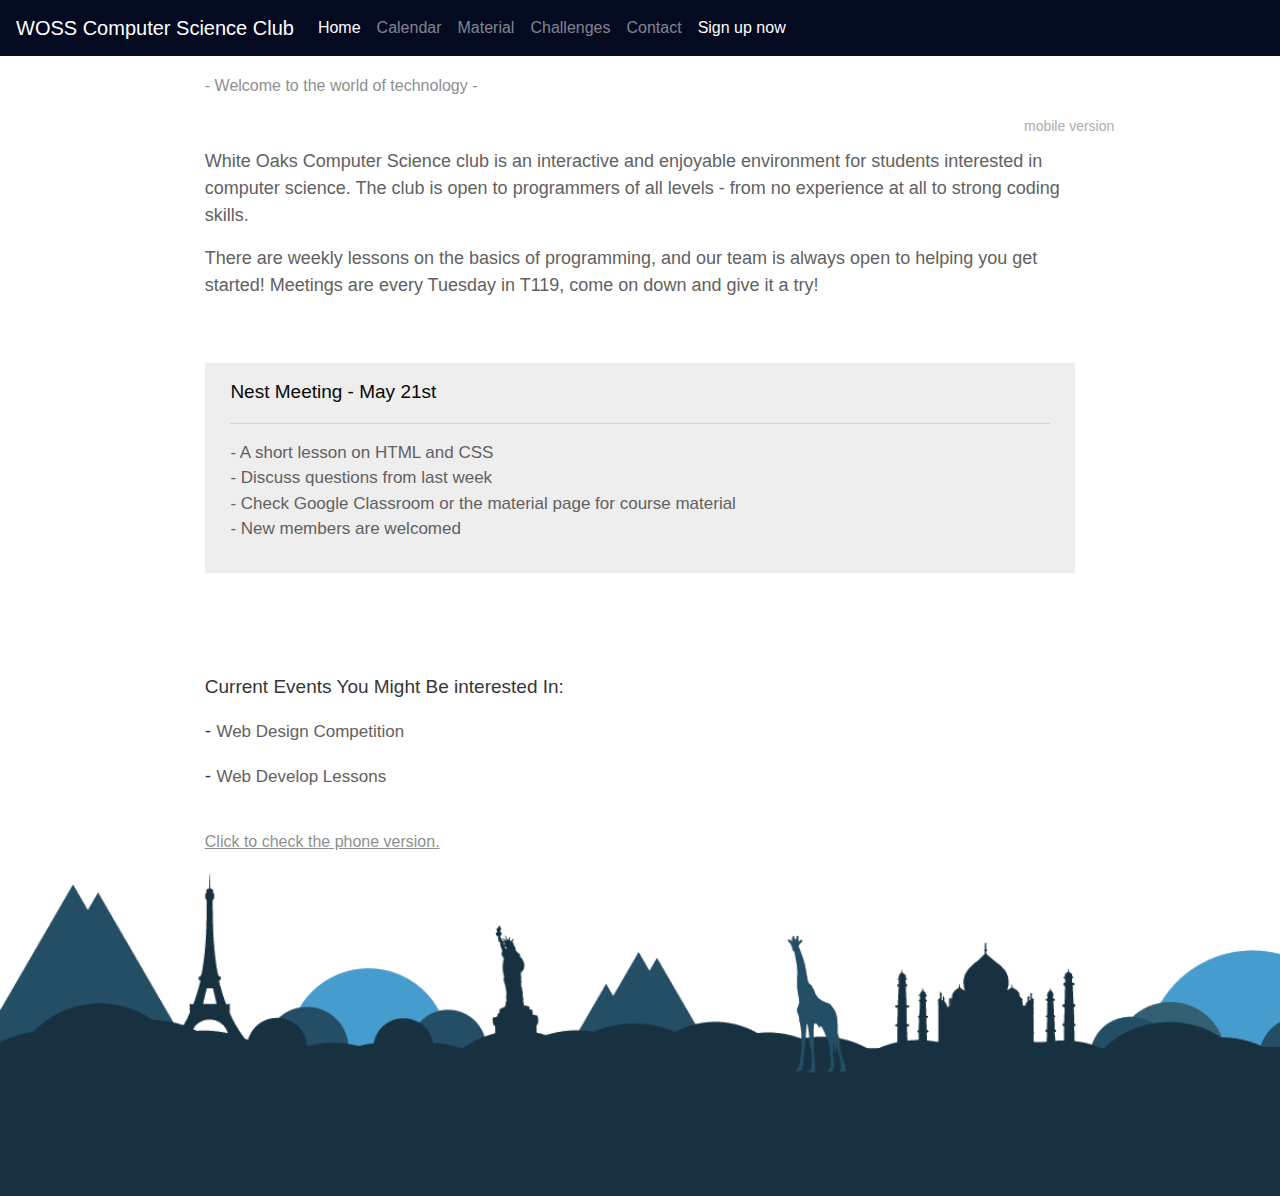
<file: websiteContest/index.html>
<!DOCTYPE html>
<html>
  <head>
      <title> WOSS Computer Science</title>
      <link rel="stylesheet" type="text/css" href="CSS/style.css">
      <link rel="stylesheet" href="https://stackpath.bootstrapcdn.com/bootstrap/4.3.1/css/bootstrap.min.css" integrity="sha384-ggOyR0iXCbMQv3Xipma34MD+dH/1fQ784/j6cY/iJTQUOhcWr7x9JvoRxT2MZw1T" crossorigin="anonymous">
  </head>
  <body>
      <header>
        <!--Navbar-->
        <nav class="navbar navbar-expand navbar-dark" style="background-color:#040a20;">
          <a class="navbar-brand" href="#">WOSS Computer Science Club</a>
          <button class="navbar-toggler" type="button" data-toggle="collapse" data-target="#navbarNavAltMarkup" aria-controls="navbarNavAltMarkup" aria-expanded="false" aria-label="Toggle navigation">
            <span class="navbar-toggler-icon"></span>
          </button>
          <div class="collapse navbar-collapse" id="navbarNavAltMarkup">
            <div class="navbar-nav">
              <a class="nav-item nav-link active" href="#">Home <span class="sr-only">(current)</span></a>
              <a class="nav-item nav-link" href="calendar.html">Calendar</a>
              <a class="nav-item nav-link" href="material.html">Material</a>
              <a class="nav-item nav-link" href="challenges.html">Challenges</a>
              <a class="nav-item nav-link" href="contact.html">Contact</a>
              <a class="nav-item nav-link active" href=" https://docs.google.com/forms/d/e/1FAIpQLSesm4A9PE9H50v8tlbXLY61s8gNC8MYKYFz3CzV_34WxmYuUw/viewform?usp=sf_link"target="_blank">Sign up now</a>
            </div>
          </div>
        </nav>
      </header>

        <main>
          <div class="sub">
            <p>- Welcome to the world of technology -</p>
          </div>
          <a href="phone.html" class="mobileVersion">mobile version</a>
          <div class="des">
            <p>White Oaks Computer Science club is an interactive and enjoyable environment for students interested in computer science. The club is open to programmers of all levels - from no experience at all to strong coding skills.</p>
            <p>There are weekly lessons on the basics of programming, and our team is always open to helping you get started! Meetings are every Tuesday in T119, come on down and give it a try!</p>
          </div>
          <br>
          <br>
            <div class="announcementCard">
              <p class="annTitle">Nest Meeting - May 21st</p>
              <hr>
              <p>- A short lesson on HTML and CSS
              <br>- Discuss questions from last week
              <br>- Check Google Classroom or the material page for course material
              <br>- New members are welcomed
              </p>
            </div>
            <br>
            <br>
            <br>
            <div class="event">
              <p>Current Events You Might Be interested In:</p>
              <p>- <a class="eventLink" href="web_design_competition.html">Web Design Competition</a></p>
              <p>- <a class="eventLink" href="material.html">Web Develop Lessons</a></p>
            </div>
            <br>
            <div>
              <a class="linkToPhone" href="phone.html">Click to check the phone version.</a>
            </div>


          <div class="image">
            <img src="source\indexFooter.png" alt="Welcome to WOSS Computer Science Club" width=100%>
          </div>
        </main>
    </body>
</html>
</file>
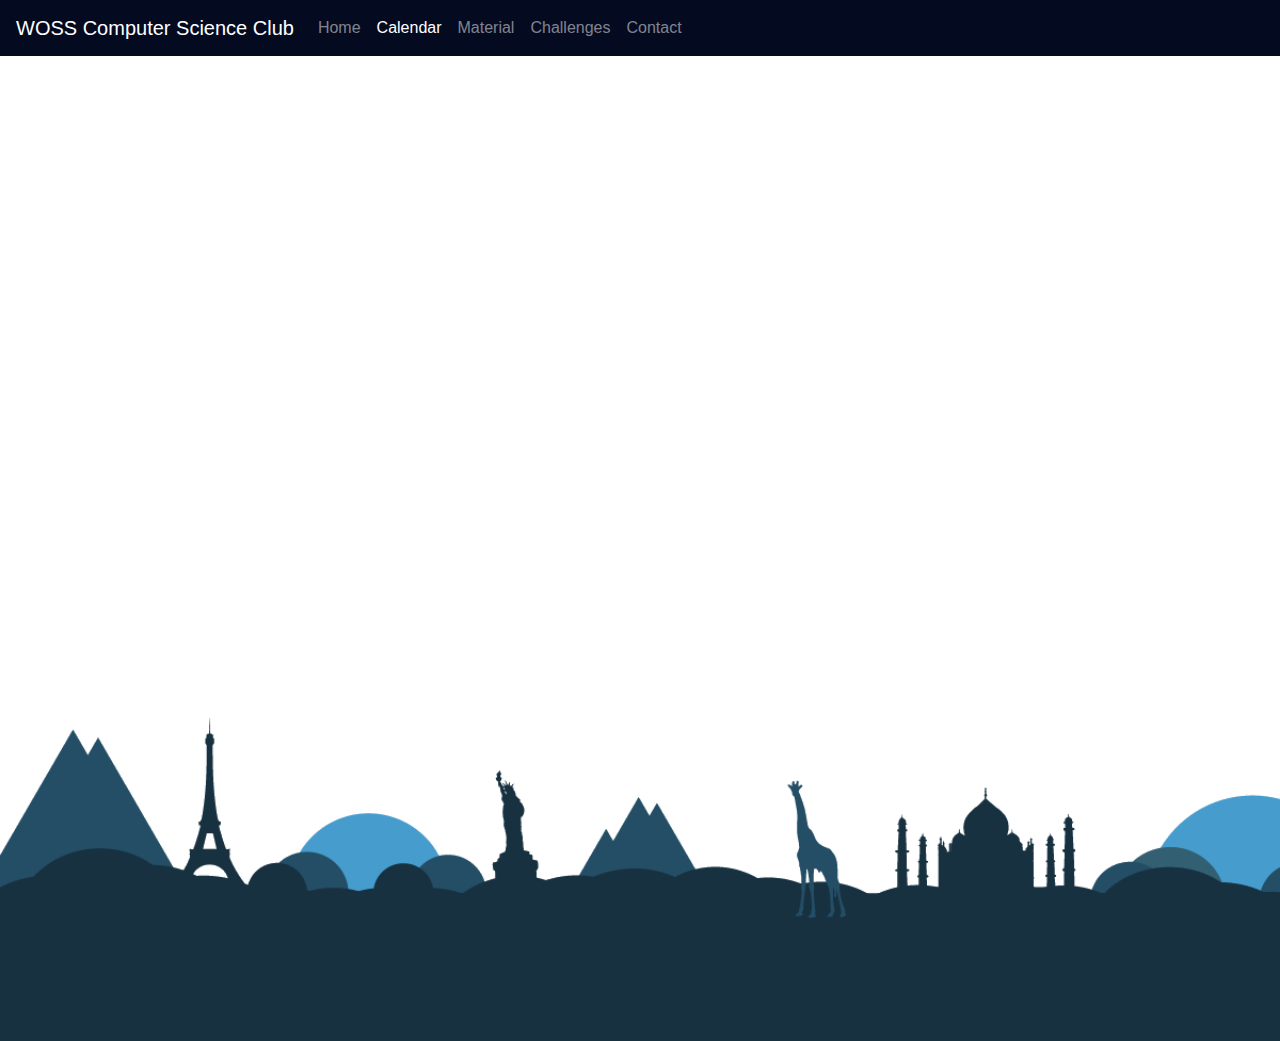
<file: websiteContest/calendar.html>
<!DOCTYPE html>
<html>
  <head>
      <title> WOSS CS Calendar</title>
      <link rel="stylesheet" type="text/css" href="CSS/style.css">
      <link rel="stylesheet" href="https://stackpath.bootstrapcdn.com/bootstrap/4.3.1/css/bootstrap.min.css" integrity="sha384-ggOyR0iXCbMQv3Xipma34MD+dH/1fQ784/j6cY/iJTQUOhcWr7x9JvoRxT2MZw1T" crossorigin="anonymous">
  </head>
  <body>
      <header>
        <!--Navbar-->
        <nav class="navbar navbar-expand navbar-dark" style="background-color:#040a20;">
          <a class="navbar-brand" href="#">WOSS Computer Science Club</a>
          <button class="navbar-toggler" type="button" data-toggle="collapse" data-target="#navbarNavAltMarkup" aria-controls="navbarNavAltMarkup" aria-expanded="false" aria-label="Toggle navigation">
            <span class="navbar-toggler-icon"></span>
          </button>
          <div class="collapse navbar-collapse" id="navbarNavAltMarkup">
            <div class="navbar-nav">
              <a class="nav-item nav-link" href="index.html">Home</a>
              <a class="nav-item nav-link active" href="#">Calendar<span class="sr-only">(current)</span></a>
              <a class="nav-item nav-link" href="material.html">Material</a>
              <a class="nav-item nav-link" href="challenges.html">Challenges</a>
              <a class="nav-item nav-link" href="contact.html">Contact</a>
            </div>
          </div>
        </nav>
        </header>

        <main>
            <br>
            <div class="calendar">
              <iframe src="https://calendar.google.com/calendar/b/1/embed?height=666&amp;wkst=1&amp;bgcolor=%23ffffff&amp;ctz=America%2FToronto&amp;src=aGRzYi5jYV9yMW1rMWd0ajZydTAwbTZ0dTkyaTVrNTJqa0Bncm91cC5jYWxlbmRhci5nb29nbGUuY29t&amp;color=%233F51B5&amp;showTitle=0&amp;showNav=1&amp;showDate=0&amp;showPrint=0&amp;showTabs=1&amp;showCalendars=0&amp;showTz=0"
              style="border-width:0" width=100% height="420" frameborder="0" scrolling="no">
              </iframe>
            </div>
        </main>
            <div class="image">
                <img src="source\indexFooter.png" alt="Welcome to WOSS Computer Science Club" width=100%>
            </div>
        </main>
    </body>
</html>
</file>
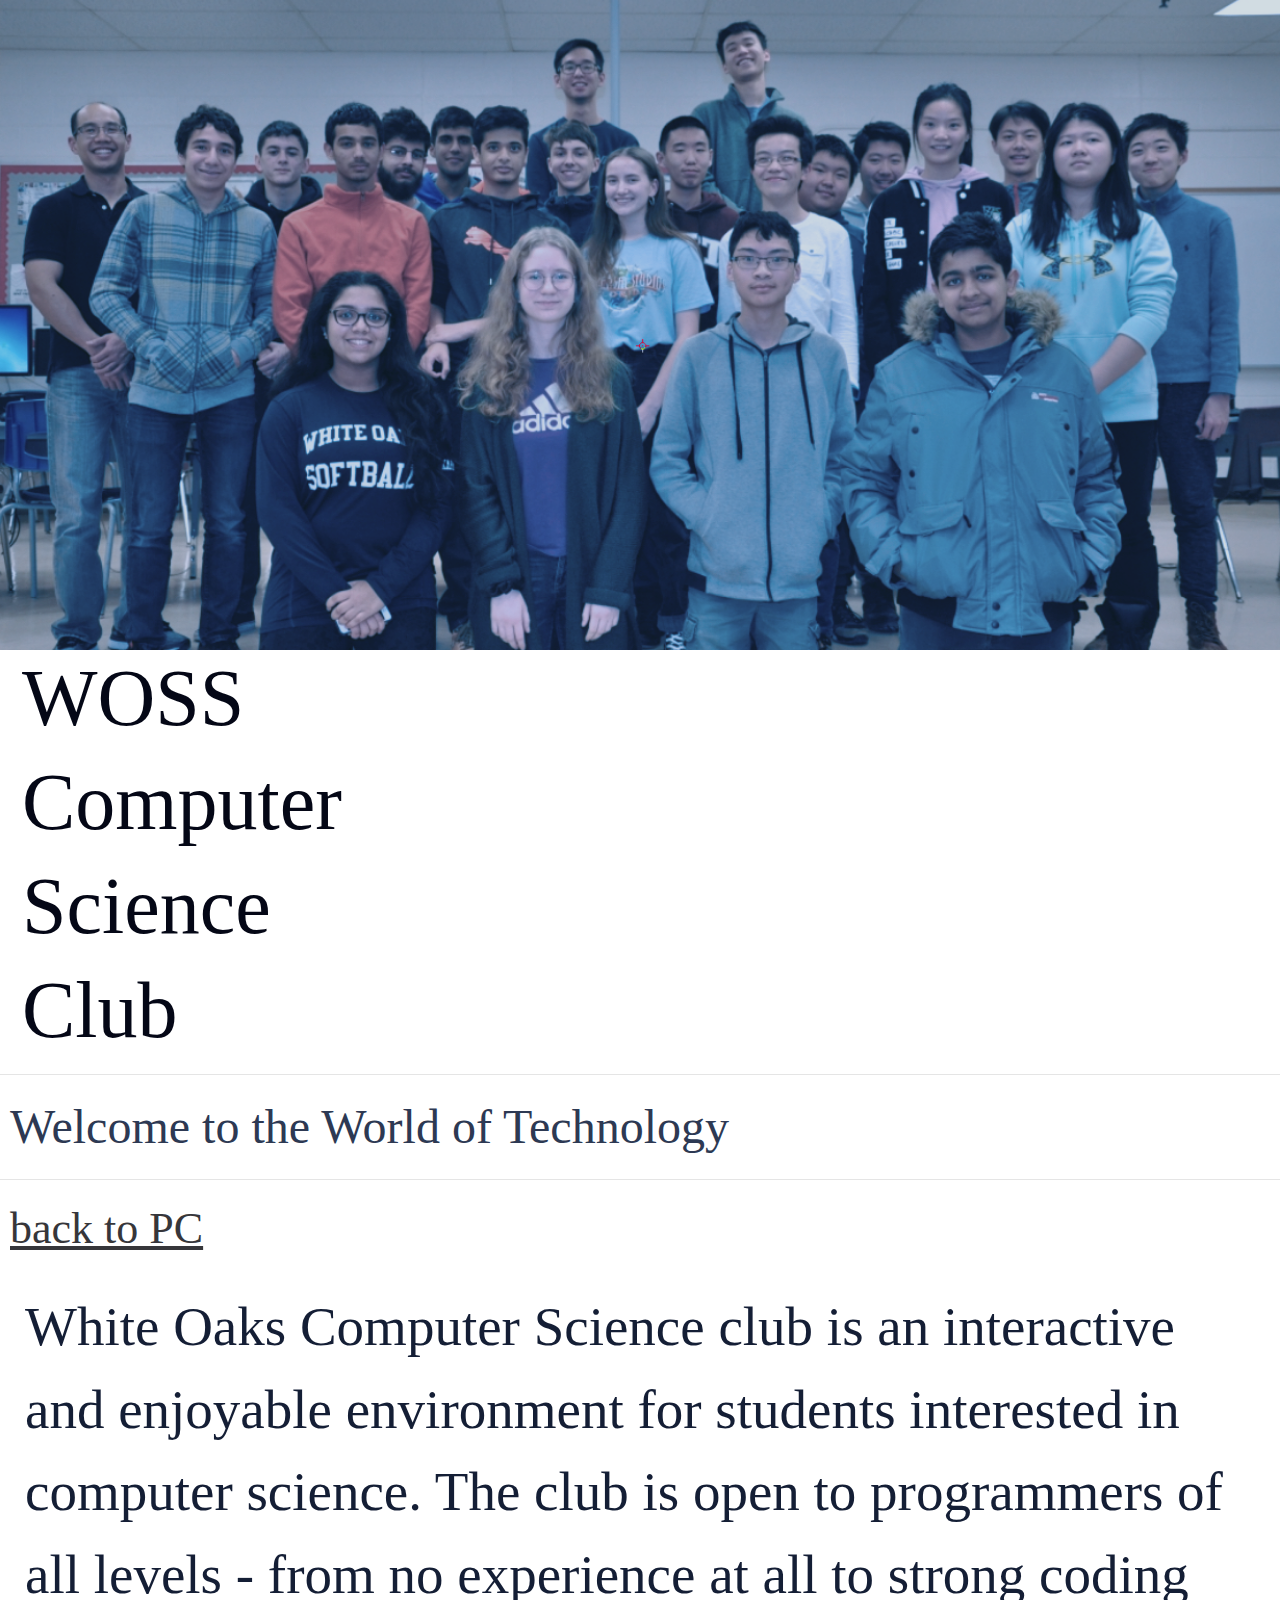
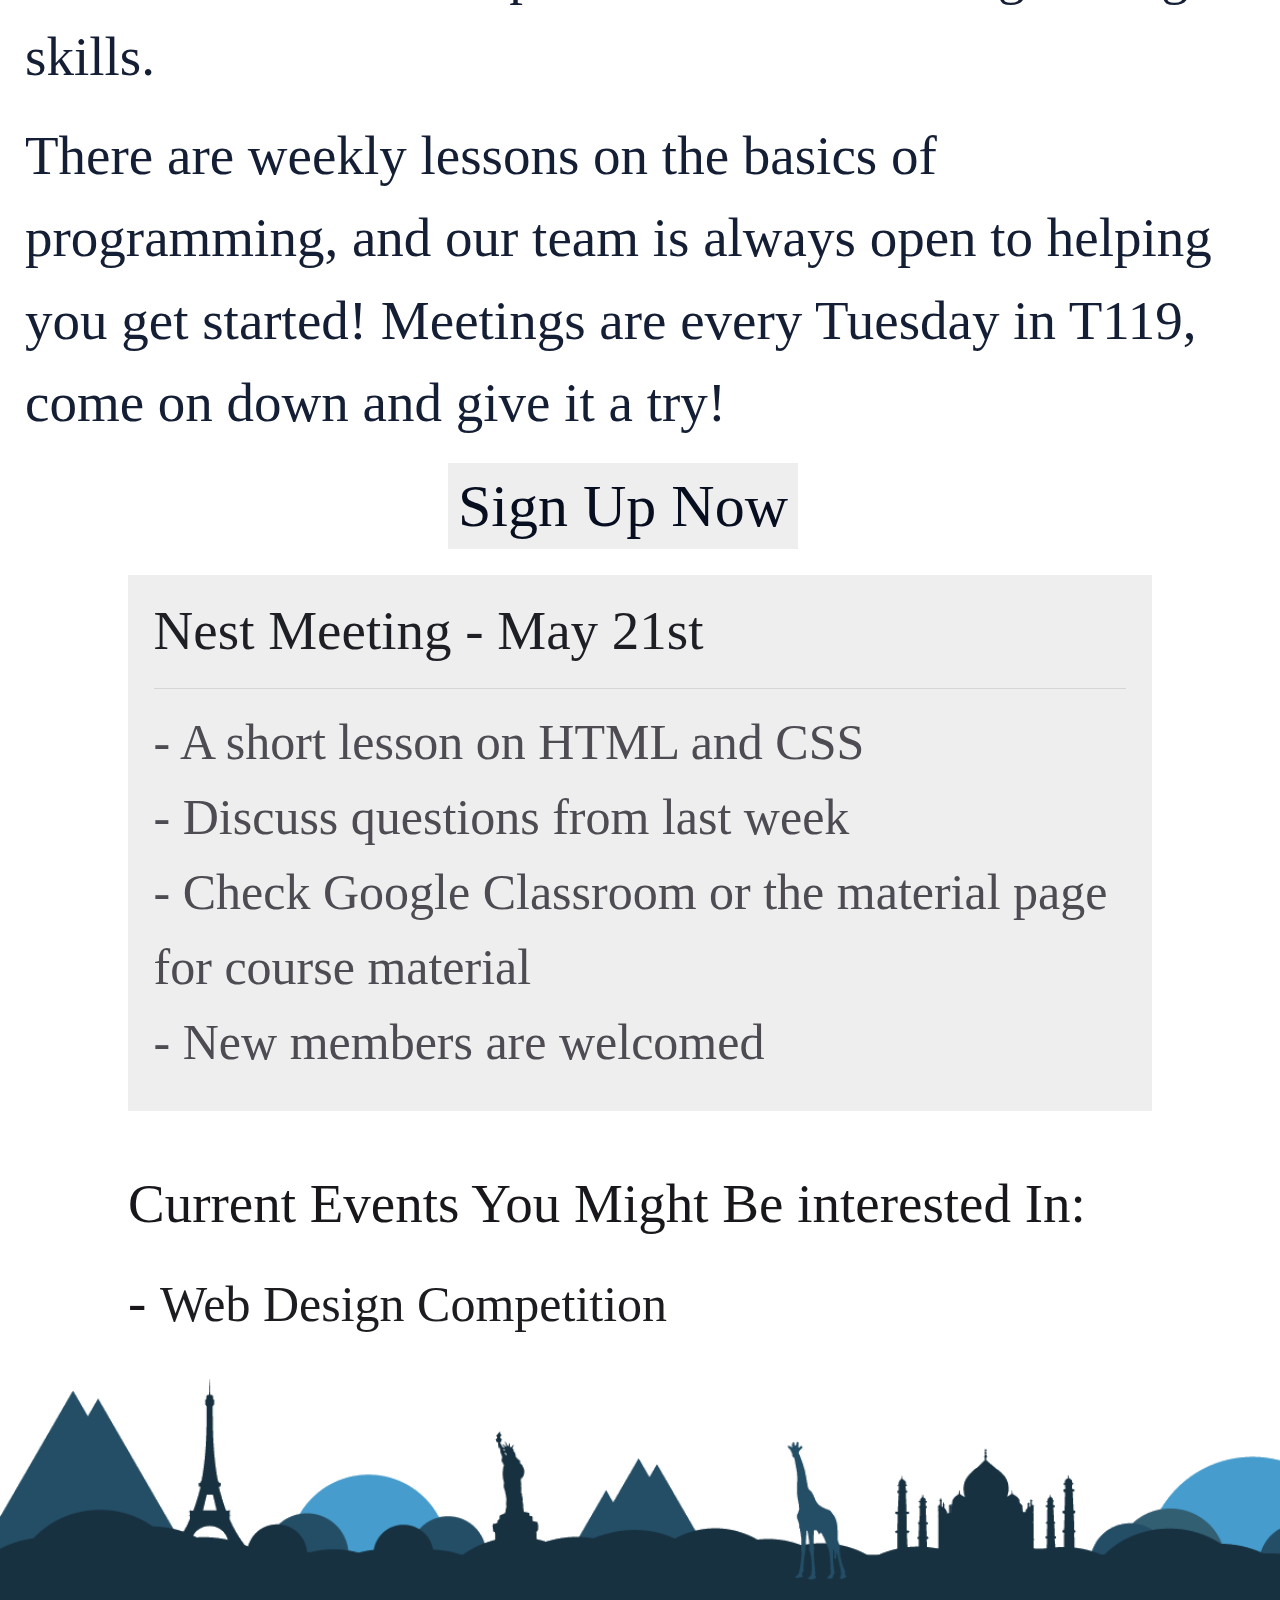
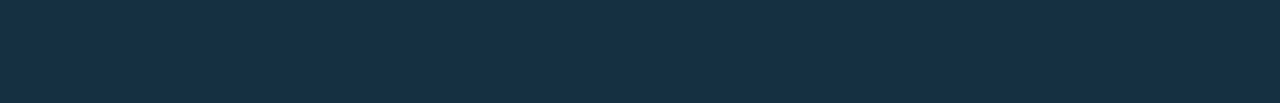
<file: websiteContest/phone.html>
<!DOCTYPE html>
<html>
  <head>
      <title> WOSS Computer Science</title>
      <link rel="stylesheet" type="text/css" href="CSS/style.css">
      <link rel="stylesheet" href="https://stackpath.bootstrapcdn.com/bootstrap/4.3.1/css/bootstrap.min.css" integrity="sha384-ggOyR0iXCbMQv3Xipma34MD+dH/1fQ784/j6cY/iJTQUOhcWr7x9JvoRxT2MZw1T" crossorigin="anonymous">
  </head>
  <body>
        <img src="source\yearbook2.png" width=100%>
      <header class="phone">
          <h1 class="phoneHeader">WOSS</h1>
          <h1 class="phoneHeader">Computer</h1>
          <h1 class="phoneHeader">Science</h1>
          <h1 class="phoneHeader">Club</h1>
            <hr>
          <div class="phoneSub">
              <p>Welcome to the World of Technology</p>
            </div>
            <hr>
            <div>
                <a class="phoneBackLink" href="index.html">back to PC</a>
            </div>
            <br>
        </header>
        <main class="phone">
          <div class="phoneDes">
            <p>White Oaks Computer Science club is an interactive and enjoyable environment for students interested in computer science. The club is open to programmers of all levels - from no experience at all to strong coding skills.</p>
            <p>There are weekly lessons on the basics of programming, and our team is always open to helping you get started! Meetings are every Tuesday in T119, come on down and give it a try!</p>
          </div>
          <a class="phoneSignUp" href="https://docs.google.com/forms/d/e/1FAIpQLSesm4A9PE9H50v8tlbXLY61s8gNC8MYKYFz3CzV_34WxmYuUw/viewform?usp=sf_link" target="_blank">Sign Up Now</a>
        
          <br>
          <br>
            <div class="phoneAnnouncementCard">
              <p class="phoneAnnTitle">Nest Meeting - May 21st</p>
              <hr>
              <p>- A short lesson on HTML and CSS
              <br>- Discuss questions from last week
              <br>- Check Google Classroom or the material page for course material
              <br>- New members are welcomed
              </p>
            </div>
            <br>

            <div class="phoneEvent">
              <p>Current Events You Might Be interested In:</p>
              <p>- <a class="phoneEventLink" href="web_design_competition.html">Web Design Competition</a></p>
            </div>


          <div class="image">
            <img src="source\indexFooter.png" alt="Welcome to WOSS Computer Science Club" width=100%>
          </div>
        </main>
    </body>
</html>
</file>
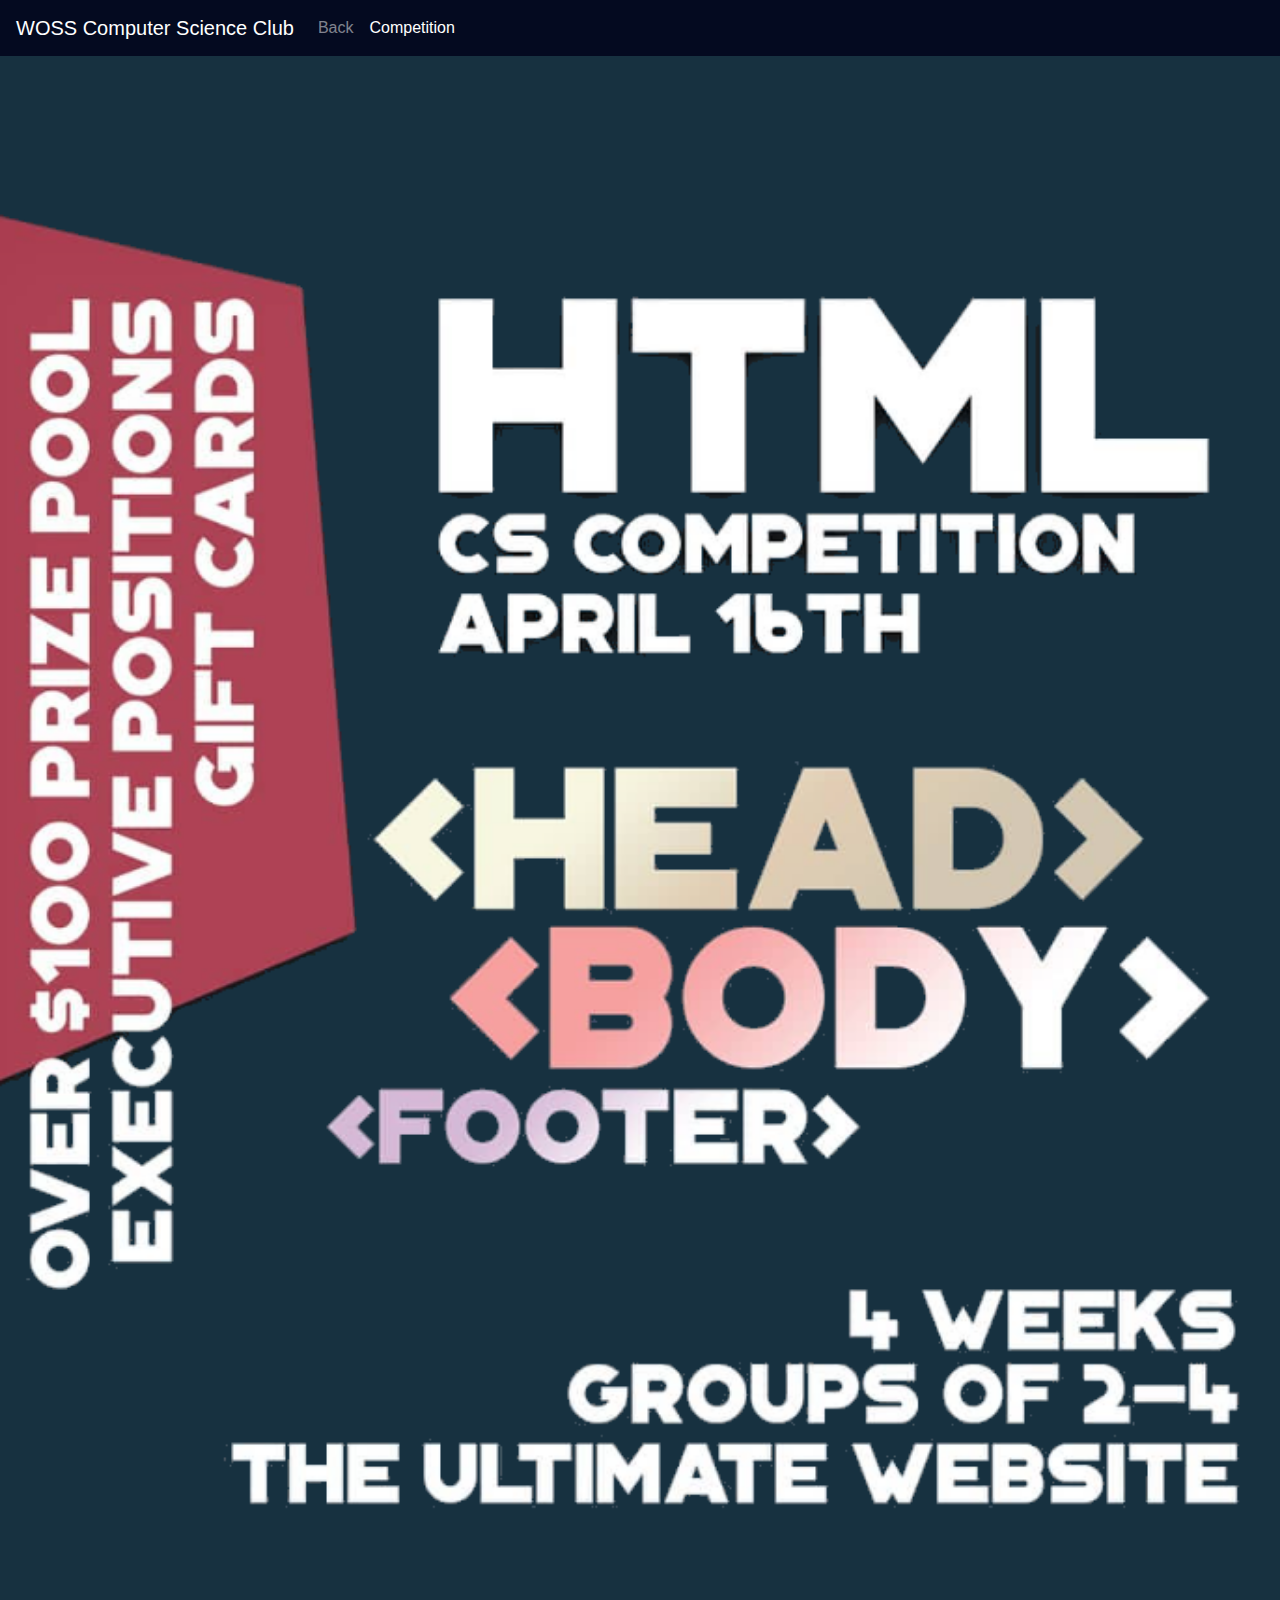
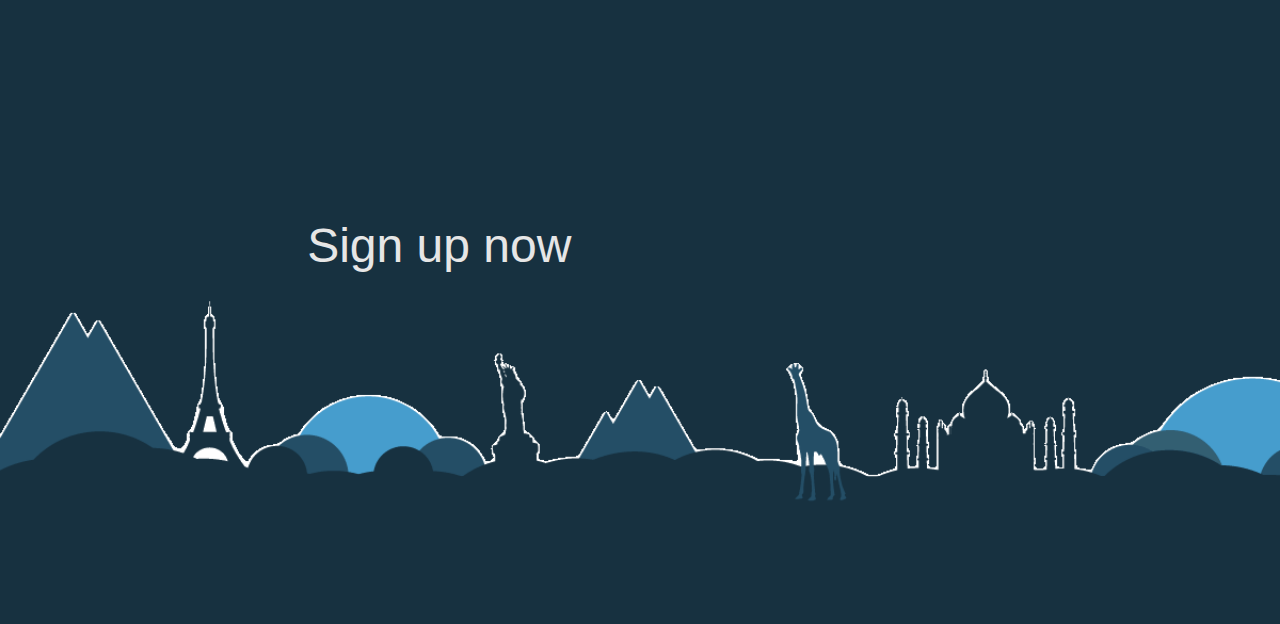
<file: websiteContest/web_design_competition.html>
<!DOCTYPE html>
<html>
  <head>
      <title> WOSS Web Design Competition</title>
      <link rel="stylesheet" type="text/css" href="CSS/style.css">
      <link rel="stylesheet" href="https://stackpath.bootstrapcdn.com/bootstrap/4.3.1/css/bootstrap.min.css" integrity="sha384-ggOyR0iXCbMQv3Xipma34MD+dH/1fQ784/j6cY/iJTQUOhcWr7x9JvoRxT2MZw1T" crossorigin="anonymous">
  </head>
  <body>
        <header>
                <!--Navbar-->
            <nav class="navbar navbar-expand navbar-dark" style="background-color:#040a20;">
                  <a class="navbar-brand" href="#">WOSS Computer Science Club</a>
                  <button class="navbar-toggler" type="button" data-toggle="collapse" data-target="#navbarNavAltMarkup" aria-controls="navbarNavAltMarkup" aria-expanded="false" aria-label="Toggle navigation">
                    <span class="navbar-toggler-icon"></span>
                  </button>
                  <div class="collapse navbar-collapse" id="navbarNavAltMarkup">
                    <div class="navbar-nav">
                      <a class="nav-item nav-link" href="index.html">Back</a>
                      <a class="nav-item nav-link active" href="#">Competition<span class="sr-only">(current)</span></a>
                    </div>
                  </div>
            </nav>
        </header>
        <main>
            <div>
                <img src="source\poster.png" alt="..." width=100%>
            </div>
            <div class="webdesignCom">
                <a class="webdesignComSignUp" href="https://docs.google.com/forms/d/e/1FAIpQLSckm9RaM4wIg968LIO9PjxfRA01SbqsFw9z6AY9TnbEmQMzcQ/alreadyresponded" target="_blank">Sign up now</a>
            </div>
            <div class="image">
                <img src="source\ComFooter.png" alt="Welcome to WOSS Computer Science Club" width=100%>
            </div>
        </main>
  </body>
</html>
</file>
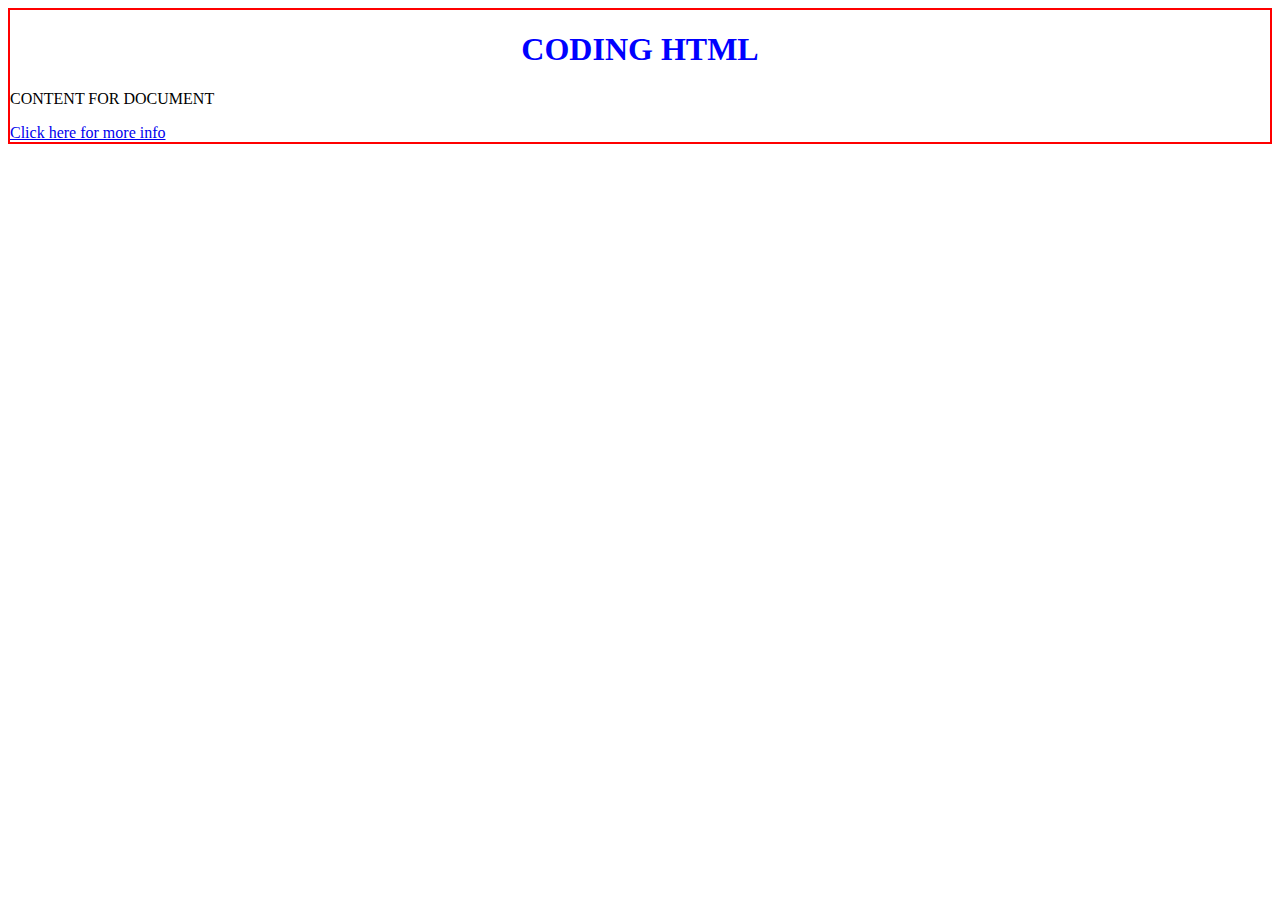
<file: websiteContest/material/week6/Lesson File.html>
<!DOCTYPE html> <!-- THIS IS NOT NEEDED FOR HTML5 -->
<html>	<!--HTML DECLARATION TAG-->
<head>	<!--META DATA Information-->
	<title>Time to HTML</title>							<!--Title Delaration-->
	<link href="element.css" rel="stylesheet" type="text/css"> <!--Linking to CSS File-->
	<link rel="shortcut icon" type="image/png" href="img/favicon.png"> <!--Favicon-->
	<!--<script src="https://ajax.googleapis.com/ajax/libs/jquery/3.3.1/jquery.min.js"></script>-->
	<!--<script type="text/javascript" src="javascript.js"></script>-->
</head>
<body>	<!--Main Content Element-->	
	<div style="border: red 2px solid">					<!--Creates an Container Element-->
	<h1 style="">CODING HTML</h1>		<!--Heading Element h1 to h6-->
	<p>CONTENT FOR DOCUMENT</p>							<!--Paragraph Element-->
	<a href="https://wos.hdsb.ca/">Click here for more info</a> <!--Linking-->
	</div>
	<!-- CONTENT HERE IN BODY -->
</body>
</html>
</file>
<file: websiteContest/CSS/style.css>
/*index page*/
html{
    background-color: #f8f8f8;
    font-family:'century gothic','Trebuchet MS';
}
.sub{  
    color:#8f8f8f;
    font-size:16px;
    padding-top:18px;
    padding-left: 16%;
}
.mobileVersion{
    color:#adadad;
    font-size:14px;
    padding-top:10px;
    padding-left: 80%;
}
.des{  
    color:#616161;
    font-size:18px;
    padding-top:10px;
    padding-left: 16%;
    padding-right:16%;
}
.announcementCard{
    background-color: #eeeeee;
    color:#616161;
    font-size: 17px;
    padding-top:15px;
    padding-bottom:15px;
    padding-left: 2%;
    padding-right:2%;
    margin-bottom:18px;
    margin-left:16%;
    margin-right:16%;
}
.annTitle{
    background-color: #eeeeee;
    color:#080808;
    font-size:19px;
}
.event{
    color:#363636;
    font-size:19px;
    padding-top:10px;
    padding-left: 16%;
    padding-right:16%;
}
.eventLink{ 
    color:#616161;
    font-size:17px;
}
.eventLink:hover{
    color:#838383;
    font-size:17px;
}
.linkToPhone{
    color:#8f8f8f;
    font-size:16px;
    padding-top:18px;
    padding-left: 16%;
    text-decoration:underline; 
}
.linkToPhone:hover{
    color:#a8a8a8;
    font-size:16px;
    padding-top:18px;
    padding-left: 16%;
    text-decoration:underline; 
}
.linkToPhone:visited{
    color:#8f8f8f;
    font-size:16px;
    padding-top:18px;
    padding-left: 16%;
    text-decoration:underline; 
}
/*Calendar*/
.calendar{
    margin-left:12%;
    margin-right:12%;
    margin-top:5%;
    margin-bottom:10%;
}


/*Material Page*/
.material{
    color:#080808;
    font-size:20px;

    padding-top:10px;
    padding-left: 16%;
    padding-right:16%;
}
#materialDes{
    font-size:17px;
    color:#949494;
}
#classroomLink{
    font-size:17px;
    color:#8b8b8b;
}
#classroomLink:hover{
    font-size:17px;
    color:#afafaf;
}
.link{
    font-size:17px;
    color:#616161;
}
.link:hover{
    font-size:17px;
    color:#949494;
}

/*challenges page*/
.questionCard{
    background-color: #eeeeee;
    color:#616161;
    font-size: 17px;
    padding-top:15px;
    padding-bottom:15px;
    padding-left: 2%;
    padding-right:2%;
    margin-bottom:18px;
    margin-left:16%;
    margin-right:16%;
}

.quesTitle{
    background-color: #eeeeee;
    color:#080808;
    font-size:20px;
}

.quesSource{
    background-color: #eeeeee;
    color:#949494;
    font-size:14px;
}

.quesSource:hover{
    background-color: #eeeeee;
    color:#acacac;
    font-size:14px;
}
.webdesignCom{
    background-color:#173140;   
}
.webdesignComSignUp{
    font-size:300%;
    color:#e6e6e6;
    background-color:#173140;
    margin-left:24%;    
}
.webdesignComSignUp:hover{
    font-size:300%;
    color:#a5a5a5;
    background-color:#173140;
    margin-left:24%;    
}

.phone{
    background-color: white;
}
.phoneHeader{
    color:#040716;
    font-family:'Times New Roman', Times, serif;
    font-size:80px;
    margin-left:22px;
}
.phoneSub{
    color:#2d3953;
    font-family:'Times New Roman', Times, serif;
    font-size:48px;
    margin-left:10px;
}
.phoneDes{
    color:#141e35;
    font-family:'Times New Roman', Times, serif;
    font-size:55px;
    margin-left:25px;
    margin-right:25px;
}
.phoneSignUp{
    background-color:#eeeeee;
    color:#070e1f;
    font-family:'Times New Roman', Times, serif;
    font-size:60px;
    margin-left:35%;
    padding-left:10px;
    padding-right:10px;
    padding-top:10px;
    padding-bottom: 10px;
}
.phoneSignUp:hover{
    background-color:#eeeeee;
    color:#0d162c;
    font-family:'Times New Roman', Times, serif;
    font-size:60px;
    margin-left:35%;
    padding-left:10px;
    padding-right:10px;
    text-decoration:none;
    padding-top:10px;
    padding-bottom: 10px;
}
.phoneSignUp:visited{
    background-color:#eeeeee;
    color:#070e1f;
    font-family:'Times New Roman', Times, serif;
    font-size:60px;
    margin-left:35%;
    padding-left:10px;
    padding-right:10px;
    padding-top:10px;
    padding-bottom: 10px;
    text-decoration:none;
}
.phoneAnnouncementCard{
    font-family:'Times New Roman', Times, serif;
    background-color: #eeeeee;
    color:#4e4b53;
    font-size: 50px;
    padding-top:15px;
    padding-bottom:15px;
    padding-left: 2%;
    padding-right:2%;
    margin-bottom:18px;
    margin-left:10%;
    margin-right:10%;
}
.phoneAnnTitle{
    font-family:'Times New Roman', Times, serif;
    background-color: #eeeeee;
    color:#1d1f25;
    font-size:55px;
}
.phoneEvent{
    font-family:'Times New Roman', Times, serif;
    color:#19171b;
    font-size:55px;
    padding-top:10px;
    padding-left: 10%;
    padding-right:10%;
}
.phoneEventLink{ 
    font-family:'Times New Roman', Times, serif;
    color:#1d1c20;
    font-size:50px;
}
.phoneEventLink:hover{
    font-family:'Times New Roman', Times, serif;
    color:#3f3f41;
    font-size:50px;
}

.phoneBackLink{
    font-family:'Times New Roman', Times, serif;
    color:#36363a;
    font-size:44px;
    margin-left:10px;
    text-decoration: underline;
}
.phoneBackLink:hover{
    font-family:'Times New Roman', Times, serif;
    color:#5f5f63;
    font-size:44px;
    margin-left:10px;
}
</file>
<file: websiteContest/material/week6/element.css>
/* CSS Document */
h1{
	font-size: 100;
	text-align: center;
	color: blue;
}
</file>
